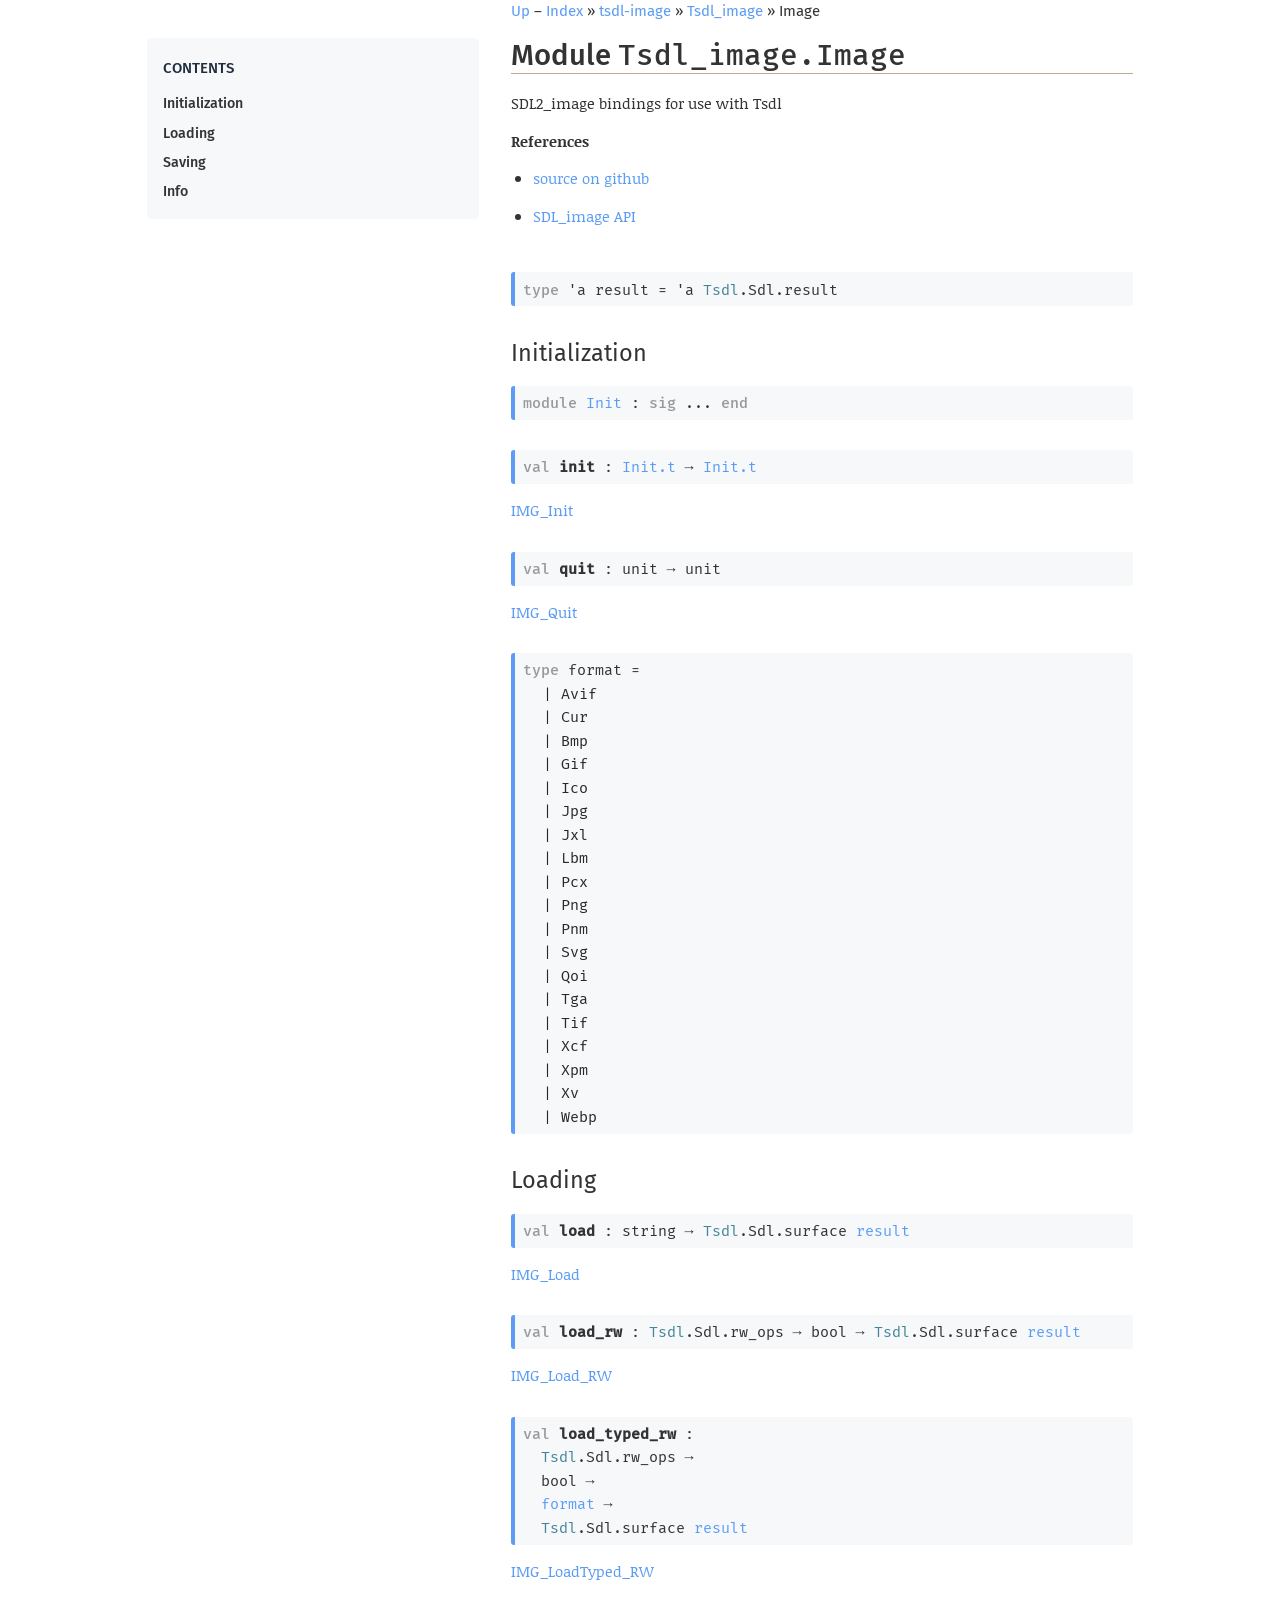
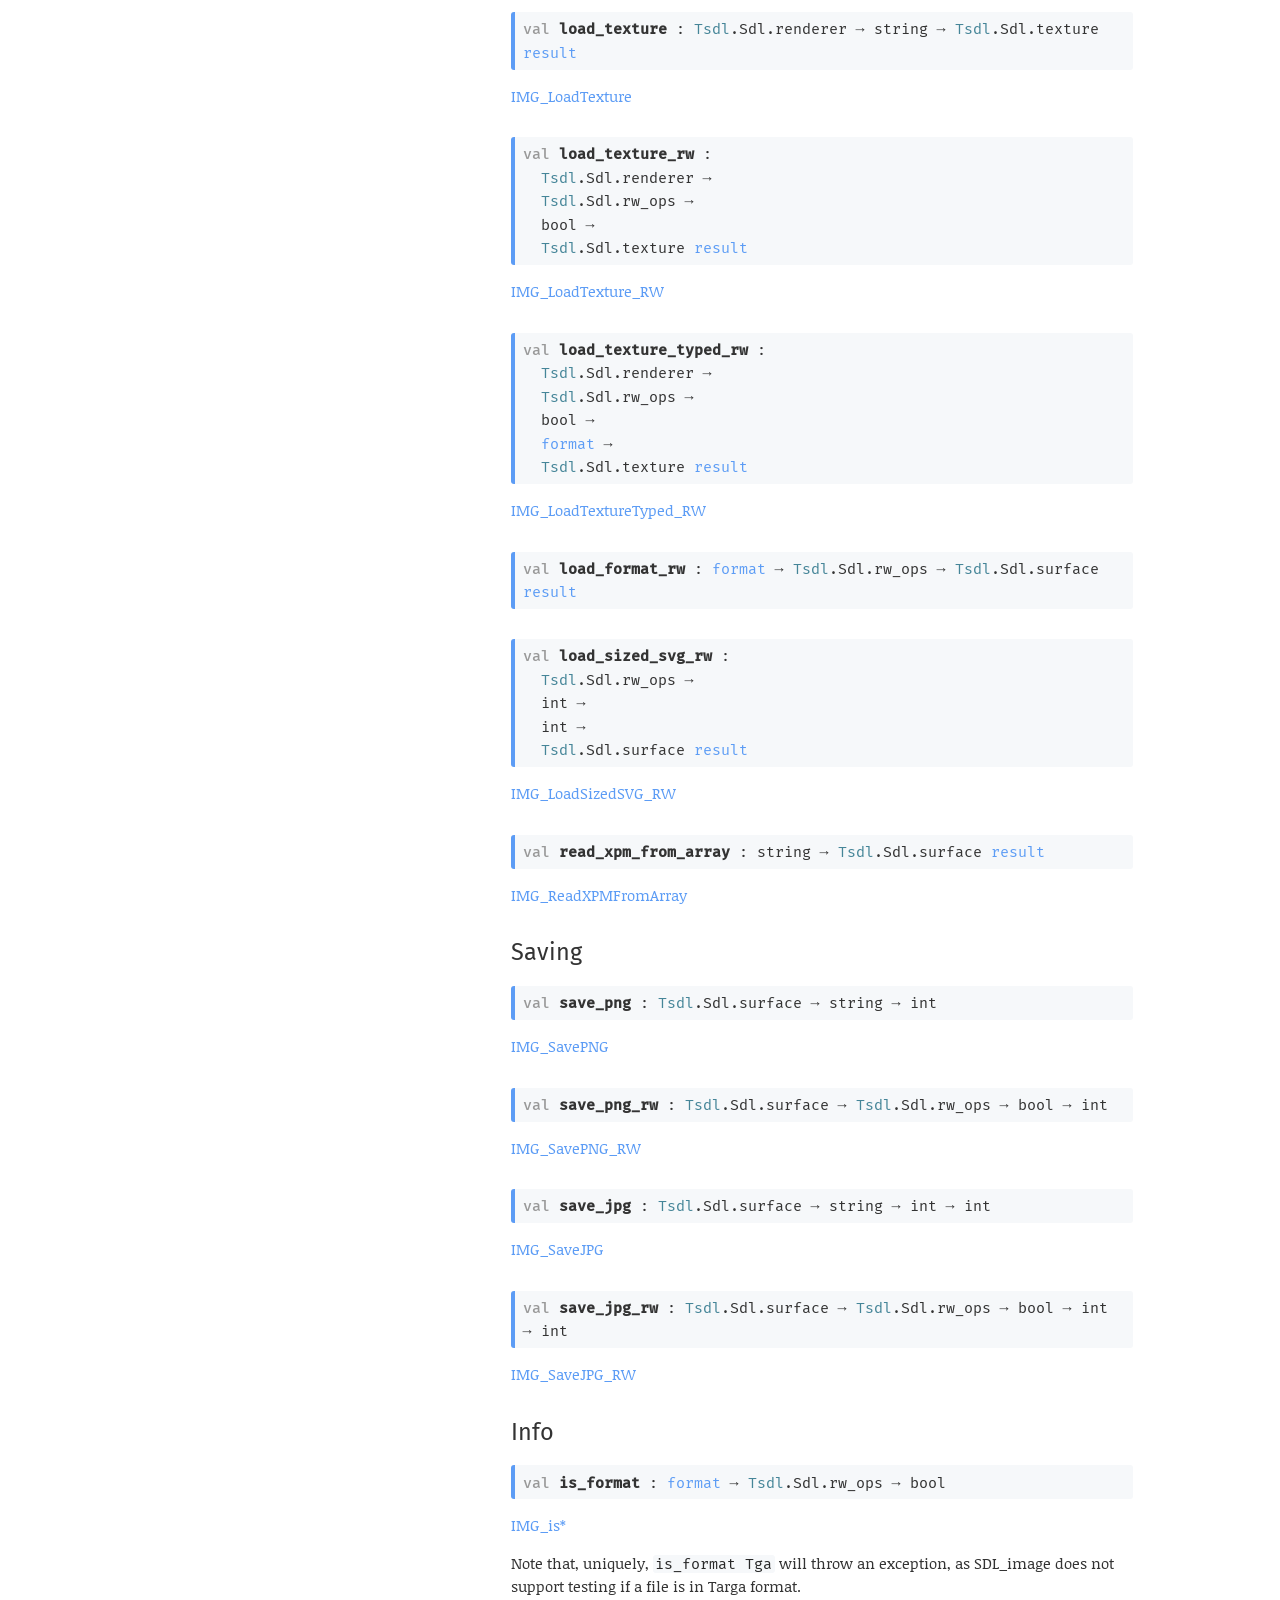
<file: docs/Image/index.html>
<!DOCTYPE html>
<html xmlns="http://www.w3.org/1999/xhtml"><head><title>Image (tsdl-image.Tsdl_image.Image)</title><meta charset="utf-8"/><link rel="stylesheet" href="../odoc.support/odoc.css"/><meta name="generator" content="odoc 3.1.0"/><meta name="viewport" content="width=device-width,initial-scale=1.0"/><script src="../odoc.support/highlight.pack.js"></script><script>hljs.initHighlightingOnLoad();</script></head><body class="odoc"><nav class="odoc-nav"><a href="../index.html">Up</a> – <a href="../index.html">Index</a> &#x00BB; <a href="index.html">tsdl-image</a> &#x00BB; <a href="../index.html">Tsdl_image</a> &#x00BB; Image</nav><header class="odoc-preamble"><h1>Module <code><span>Tsdl_image.Image</span></code></h1><p>SDL2_image bindings for use with Tsdl</p><p><b>References</b></p><ul><li><a href="https://github.com/sanette/tsdl-image">source on github</a></li></ul><ul><li><a href="https://wiki.libsdl.org/SDL2_image">SDL_image API</a></li></ul></header><div class="odoc-tocs"><nav class="odoc-toc odoc-local-toc"><ul><li><a href="#initialization">Initialization</a></li><li><a href="#loading">Loading</a></li><li><a href="#saving">Saving</a></li><li><a href="#info">Info</a></li></ul></nav></div><div class="odoc-content"><div class="odoc-spec"><div class="spec type anchored" id="type-result"><a href="#type-result" class="anchor"></a><code><span><span class="keyword">type</span> <span>'a result</span></span><span> = <span><span class="type-var">'a</span> <span class="xref-unresolved">Tsdl</span>.Sdl.result</span></span></code></div></div><h2 id="initialization"><a href="#initialization" class="anchor"></a>Initialization</h2><div class="odoc-spec"><div class="spec module anchored" id="module-Init"><a href="#module-Init" class="anchor"></a><code><span><span class="keyword">module</span> <a href="Init/index.html">Init</a></span><span> : <span class="keyword">sig</span> ... <span class="keyword">end</span></span></code></div></div><div class="odoc-spec"><div class="spec value anchored" id="val-init"><a href="#val-init" class="anchor"></a><code><span><span class="keyword">val</span><span class="val"> init</span> : <span><a href="Init/index.html#type-t">Init.t</a> <span class="arrow">→</span></span> <a href="Init/index.html#type-t">Init.t</a></span></code></div><div class="spec-doc"><p><a href="https://wiki.libsdl.org/SDL_image/IMG_Init">IMG_Init</a></p></div></div><div class="odoc-spec"><div class="spec value anchored" id="val-quit"><a href="#val-quit" class="anchor"></a><code><span><span class="keyword">val</span><span class="val"> quit</span> : <span>unit <span class="arrow">→</span></span> unit</span></code></div><div class="spec-doc"><p><a href="https://wiki.libsdl.org/SDL_image/IMG_Quit">IMG_Quit</a></p></div></div><div class="odoc-spec"><div class="spec type anchored" id="type-format"><a href="#type-format" class="anchor"></a><code><span><span class="keyword">type</span> format</span><span> = </span></code><ol><li id="type-format.Avif" class="def variant constructor anchored"><a href="#type-format.Avif" class="anchor"></a><code><span>| </span><span><span class="constructor">Avif</span></span></code></li><li id="type-format.Cur" class="def variant constructor anchored"><a href="#type-format.Cur" class="anchor"></a><code><span>| </span><span><span class="constructor">Cur</span></span></code></li><li id="type-format.Bmp" class="def variant constructor anchored"><a href="#type-format.Bmp" class="anchor"></a><code><span>| </span><span><span class="constructor">Bmp</span></span></code></li><li id="type-format.Gif" class="def variant constructor anchored"><a href="#type-format.Gif" class="anchor"></a><code><span>| </span><span><span class="constructor">Gif</span></span></code></li><li id="type-format.Ico" class="def variant constructor anchored"><a href="#type-format.Ico" class="anchor"></a><code><span>| </span><span><span class="constructor">Ico</span></span></code></li><li id="type-format.Jpg" class="def variant constructor anchored"><a href="#type-format.Jpg" class="anchor"></a><code><span>| </span><span><span class="constructor">Jpg</span></span></code></li><li id="type-format.Jxl" class="def variant constructor anchored"><a href="#type-format.Jxl" class="anchor"></a><code><span>| </span><span><span class="constructor">Jxl</span></span></code></li><li id="type-format.Lbm" class="def variant constructor anchored"><a href="#type-format.Lbm" class="anchor"></a><code><span>| </span><span><span class="constructor">Lbm</span></span></code></li><li id="type-format.Pcx" class="def variant constructor anchored"><a href="#type-format.Pcx" class="anchor"></a><code><span>| </span><span><span class="constructor">Pcx</span></span></code></li><li id="type-format.Png" class="def variant constructor anchored"><a href="#type-format.Png" class="anchor"></a><code><span>| </span><span><span class="constructor">Png</span></span></code></li><li id="type-format.Pnm" class="def variant constructor anchored"><a href="#type-format.Pnm" class="anchor"></a><code><span>| </span><span><span class="constructor">Pnm</span></span></code></li><li id="type-format.Svg" class="def variant constructor anchored"><a href="#type-format.Svg" class="anchor"></a><code><span>| </span><span><span class="constructor">Svg</span></span></code></li><li id="type-format.Qoi" class="def variant constructor anchored"><a href="#type-format.Qoi" class="anchor"></a><code><span>| </span><span><span class="constructor">Qoi</span></span></code></li><li id="type-format.Tga" class="def variant constructor anchored"><a href="#type-format.Tga" class="anchor"></a><code><span>| </span><span><span class="constructor">Tga</span></span></code></li><li id="type-format.Tif" class="def variant constructor anchored"><a href="#type-format.Tif" class="anchor"></a><code><span>| </span><span><span class="constructor">Tif</span></span></code></li><li id="type-format.Xcf" class="def variant constructor anchored"><a href="#type-format.Xcf" class="anchor"></a><code><span>| </span><span><span class="constructor">Xcf</span></span></code></li><li id="type-format.Xpm" class="def variant constructor anchored"><a href="#type-format.Xpm" class="anchor"></a><code><span>| </span><span><span class="constructor">Xpm</span></span></code></li><li id="type-format.Xv" class="def variant constructor anchored"><a href="#type-format.Xv" class="anchor"></a><code><span>| </span><span><span class="constructor">Xv</span></span></code></li><li id="type-format.Webp" class="def variant constructor anchored"><a href="#type-format.Webp" class="anchor"></a><code><span>| </span><span><span class="constructor">Webp</span></span></code></li></ol></div></div><h2 id="loading"><a href="#loading" class="anchor"></a>Loading</h2><div class="odoc-spec"><div class="spec value anchored" id="val-load"><a href="#val-load" class="anchor"></a><code><span><span class="keyword">val</span><span class="val"> load</span> : <span>string <span class="arrow">→</span></span> <span><span class="xref-unresolved">Tsdl</span>.Sdl.surface <a href="#type-result">result</a></span></span></code></div><div class="spec-doc"><p><a href="https://wiki.libsdl.org/SDL_image/IMG_Load">IMG_Load</a></p></div></div><div class="odoc-spec"><div class="spec value anchored" id="val-load_rw"><a href="#val-load_rw" class="anchor"></a><code><span><span class="keyword">val</span><span class="val"> load_rw</span> : <span><span class="xref-unresolved">Tsdl</span>.Sdl.rw_ops <span class="arrow">→</span></span> <span>bool <span class="arrow">→</span></span> <span><span class="xref-unresolved">Tsdl</span>.Sdl.surface <a href="#type-result">result</a></span></span></code></div><div class="spec-doc"><p><a href="https://wiki.libsdl.org/SDL_image/IMG_Load_RW">IMG_Load_RW</a></p></div></div><div class="odoc-spec"><div class="spec value anchored" id="val-load_typed_rw"><a href="#val-load_typed_rw" class="anchor"></a><code><span><span class="keyword">val</span><span class="val"> load_typed_rw</span> : 
  <span><span class="xref-unresolved">Tsdl</span>.Sdl.rw_ops <span class="arrow">→</span></span>
  <span>bool <span class="arrow">→</span></span>
  <span><a href="#type-format">format</a> <span class="arrow">→</span></span>
  <span><span class="xref-unresolved">Tsdl</span>.Sdl.surface <a href="#type-result">result</a></span></span></code></div><div class="spec-doc"><p><a href="https://wiki.libsdl.org/SDL_image/IMG_LoadTyped_RW">IMG_LoadTyped_RW</a></p></div></div><div class="odoc-spec"><div class="spec value anchored" id="val-load_texture"><a href="#val-load_texture" class="anchor"></a><code><span><span class="keyword">val</span><span class="val"> load_texture</span> : <span><span class="xref-unresolved">Tsdl</span>.Sdl.renderer <span class="arrow">→</span></span> <span>string <span class="arrow">→</span></span> <span><span class="xref-unresolved">Tsdl</span>.Sdl.texture <a href="#type-result">result</a></span></span></code></div><div class="spec-doc"><p><a href="https://wiki.libsdl.org/SDL2_image/IMG_LoadTexture">IMG_LoadTexture</a></p></div></div><div class="odoc-spec"><div class="spec value anchored" id="val-load_texture_rw"><a href="#val-load_texture_rw" class="anchor"></a><code><span><span class="keyword">val</span><span class="val"> load_texture_rw</span> : 
  <span><span class="xref-unresolved">Tsdl</span>.Sdl.renderer <span class="arrow">→</span></span>
  <span><span class="xref-unresolved">Tsdl</span>.Sdl.rw_ops <span class="arrow">→</span></span>
  <span>bool <span class="arrow">→</span></span>
  <span><span class="xref-unresolved">Tsdl</span>.Sdl.texture <a href="#type-result">result</a></span></span></code></div><div class="spec-doc"><p><a href="https://wiki.libsdl.org/SDL2_image/IMG_LoadTexture_RW">IMG_LoadTexture_RW</a></p></div></div><div class="odoc-spec"><div class="spec value anchored" id="val-load_texture_typed_rw"><a href="#val-load_texture_typed_rw" class="anchor"></a><code><span><span class="keyword">val</span><span class="val"> load_texture_typed_rw</span> : 
  <span><span class="xref-unresolved">Tsdl</span>.Sdl.renderer <span class="arrow">→</span></span>
  <span><span class="xref-unresolved">Tsdl</span>.Sdl.rw_ops <span class="arrow">→</span></span>
  <span>bool <span class="arrow">→</span></span>
  <span><a href="#type-format">format</a> <span class="arrow">→</span></span>
  <span><span class="xref-unresolved">Tsdl</span>.Sdl.texture <a href="#type-result">result</a></span></span></code></div><div class="spec-doc"><p><a href="https://wiki.libsdl.org/SDL2_image/IMG_LoadTextureTyped_RW">IMG_LoadTextureTyped_RW</a></p></div></div><div class="odoc-spec"><div class="spec value anchored" id="val-load_format_rw"><a href="#val-load_format_rw" class="anchor"></a><code><span><span class="keyword">val</span><span class="val"> load_format_rw</span> : <span><a href="#type-format">format</a> <span class="arrow">→</span></span> <span><span class="xref-unresolved">Tsdl</span>.Sdl.rw_ops <span class="arrow">→</span></span> <span><span class="xref-unresolved">Tsdl</span>.Sdl.surface <a href="#type-result">result</a></span></span></code></div></div><div class="odoc-spec"><div class="spec value anchored" id="val-load_sized_svg_rw"><a href="#val-load_sized_svg_rw" class="anchor"></a><code><span><span class="keyword">val</span><span class="val"> load_sized_svg_rw</span> : 
  <span><span class="xref-unresolved">Tsdl</span>.Sdl.rw_ops <span class="arrow">→</span></span>
  <span>int <span class="arrow">→</span></span>
  <span>int <span class="arrow">→</span></span>
  <span><span class="xref-unresolved">Tsdl</span>.Sdl.surface <a href="#type-result">result</a></span></span></code></div><div class="spec-doc"><p><a href="https://wiki.libsdl.org/SDL2_image/IMG_LoadSizedSVG_RW">IMG_LoadSizedSVG_RW</a></p></div></div><div class="odoc-spec"><div class="spec value anchored" id="val-read_xpm_from_array"><a href="#val-read_xpm_from_array" class="anchor"></a><code><span><span class="keyword">val</span><span class="val"> read_xpm_from_array</span> : <span>string <span class="arrow">→</span></span> <span><span class="xref-unresolved">Tsdl</span>.Sdl.surface <a href="#type-result">result</a></span></span></code></div><div class="spec-doc"><p><a href="https://wiki.libsdl.org/SDL_image/IMG_ReadXPMFromArray">IMG_ReadXPMFromArray</a></p></div></div><h2 id="saving"><a href="#saving" class="anchor"></a>Saving</h2><div class="odoc-spec"><div class="spec value anchored" id="val-save_png"><a href="#val-save_png" class="anchor"></a><code><span><span class="keyword">val</span><span class="val"> save_png</span> : <span><span class="xref-unresolved">Tsdl</span>.Sdl.surface <span class="arrow">→</span></span> <span>string <span class="arrow">→</span></span> int</span></code></div><div class="spec-doc"><p><a href="https://wiki.libsdl.org/SDL2_image/IMG_SavePNG">IMG_SavePNG</a></p></div></div><div class="odoc-spec"><div class="spec value anchored" id="val-save_png_rw"><a href="#val-save_png_rw" class="anchor"></a><code><span><span class="keyword">val</span><span class="val"> save_png_rw</span> : <span><span class="xref-unresolved">Tsdl</span>.Sdl.surface <span class="arrow">→</span></span> <span><span class="xref-unresolved">Tsdl</span>.Sdl.rw_ops <span class="arrow">→</span></span> <span>bool <span class="arrow">→</span></span> int</span></code></div><div class="spec-doc"><p><a href="https://wiki.libsdl.org/SDL2_image/IMG_SavePNG_RW">IMG_SavePNG_RW</a></p></div></div><div class="odoc-spec"><div class="spec value anchored" id="val-save_jpg"><a href="#val-save_jpg" class="anchor"></a><code><span><span class="keyword">val</span><span class="val"> save_jpg</span> : <span><span class="xref-unresolved">Tsdl</span>.Sdl.surface <span class="arrow">→</span></span> <span>string <span class="arrow">→</span></span> <span>int <span class="arrow">→</span></span> int</span></code></div><div class="spec-doc"><p><a href="https://wiki.libsdl.org/SDL2_image/IMG_SaveJPG">IMG_SaveJPG</a></p></div></div><div class="odoc-spec"><div class="spec value anchored" id="val-save_jpg_rw"><a href="#val-save_jpg_rw" class="anchor"></a><code><span><span class="keyword">val</span><span class="val"> save_jpg_rw</span> : <span><span class="xref-unresolved">Tsdl</span>.Sdl.surface <span class="arrow">→</span></span> <span><span class="xref-unresolved">Tsdl</span>.Sdl.rw_ops <span class="arrow">→</span></span> <span>bool <span class="arrow">→</span></span> <span>int <span class="arrow">→</span></span> int</span></code></div><div class="spec-doc"><p><a href="https://wiki.libsdl.org/SDL2_image/IMG_SaveJPG_RW">IMG_SaveJPG_RW</a></p></div></div><h2 id="info"><a href="#info" class="anchor"></a>Info</h2><div class="odoc-spec"><div class="spec value anchored" id="val-is_format"><a href="#val-is_format" class="anchor"></a><code><span><span class="keyword">val</span><span class="val"> is_format</span> : <span><a href="#type-format">format</a> <span class="arrow">→</span></span> <span><span class="xref-unresolved">Tsdl</span>.Sdl.rw_ops <span class="arrow">→</span></span> bool</span></code></div><div class="spec-doc"><p><a href="https://wiki.libsdl.org/SDL_image/IMG_isAVIF#related_functions">IMG_is*</a></p><p>Note that, uniquely, <code>is_format Tga</code> will throw an exception, as SDL_image does not support testing if a file is in Targa format.</p></div></div></div></body></html>
</file>
<file: docs/odoc.support/odoc.css>
@charset "UTF-8";
/* Copyright (c) 2016 The odoc contributors. All rights reserved.
   Distributed under the ISC license, see terms at the end of the file.
   odoc 3.1.0 */

/* Fonts */
/* noticia-text-regular - latin */
@font-face {
  font-family: 'Noticia Text';
  font-style: normal;
  font-weight: 400;
  src: url('fonts/noticia-text-v15-latin-regular.woff2') format('woff2'); /* Chrome 36+, Opera 23+, Firefox 39+, Safari 12+, iOS 10+ */
}

/* noticia-text-italic - latin */
@font-face {
  font-family: 'Noticia Text';
  font-style: italic;
  font-weight: 400;
  src: url('fonts/noticia-text-v15-latin-italic.woff2') format('woff2'); /* Chrome 36+, Opera 23+, Firefox 39+, Safari 12+, iOS 10+ */
}

/* noticia-text-700 - latin */
@font-face {
  font-family: 'Noticia Text';
  font-style: normal;
  font-weight: 700;
  src: url('fonts/noticia-text-v15-latin-700.woff2') format('woff2'); /* Chrome 36+, Opera 23+, Firefox 39+, Safari 12+, iOS 10+ */
}

/* fira-mono-regular - latin */
@font-face {
  font-family: 'Fira Mono';
  font-style: normal;
  font-weight: 400;
  src: url('fonts/fira-mono-v14-latin-regular.woff2') format('woff2'); /* Chrome 36+, Opera 23+, Firefox 39+, Safari 12+, iOS 10+ */
}

/* fira-mono-500 - latin */
@font-face {
  font-family: 'Fira Mono';
  font-style: normal;
  font-weight: 500;
  src: url('fonts/fira-mono-v14-latin-500.woff2') format('woff2'); /* Chrome 36+, Opera 23+, Firefox 39+, Safari 12+, iOS 10+ */
}

/* fira-sans-regular - latin */
@font-face {
  font-family: 'Fira Sans';
  font-style: normal;
  font-weight: 400;
  src: url('fonts/fira-sans-v17-latin-regular.woff2') format('woff2'); /* Chrome 36+, Opera 23+, Firefox 39+, Safari 12+, iOS 10+ */
}

/* fira-sans-italic - latin */
@font-face {
  font-family: 'Fira Sans';
  font-style: italic;
  font-weight: 400;
  src: url('fonts/fira-sans-v17-latin-italic.woff2') format('woff2'); /* Chrome 36+, Opera 23+, Firefox 39+, Safari 12+, iOS 10+ */
}

/* fira-sans-500 - latin */
@font-face {
  font-family: 'Fira Sans';
  font-style: normal;
  font-weight: 500;
  src: url('fonts/fira-sans-v17-latin-500.woff2') format('woff2'); /* Chrome 36+, Opera 23+, Firefox 39+, Safari 12+, iOS 10+ */
}

/* fira-sans-500italic - latin */
@font-face {
  font-family: 'Fira Sans';
  font-style: italic;
  font-weight: 500;
  src: url('fonts/fira-sans-v17-latin-500italic.woff2') format('woff2'); /* Chrome 36+, Opera 23+, Firefox 39+, Safari 12+, iOS 10+ */
}

/* fira-sans-700 - latin */
@font-face {
  font-family: 'Fira Sans';
  font-style: normal;
  font-weight: 700;
  src: url('fonts/fira-sans-v17-latin-700.woff2') format('woff2'); /* Chrome 36+, Opera 23+, Firefox 39+, Safari 12+, iOS 10+ */
}

/* fira-sans-700italic - latin */
@font-face {
  font-family: 'Fira Sans';
  font-style: italic;
  font-weight: 700;
  src: url('fonts/fira-sans-v17-latin-700italic.woff2') format('woff2'); /* Chrome 36+, Opera 23+, Firefox 39+, Safari 12+, iOS 10+ */
}


:root,
.light:root {

  scroll-padding-top: calc(var(--search-bar-height) + var(--search-padding-top) + 1em);

  /* light gruvbox theme colors */
  --bg_h: #f9f5d7;
  --bg:   #f6f8fa; /*#fbf1c7;*/
  --bg_s: #f2e5bc;
  --bg1:  #ebdbb2;
  --bg2:  #d5c4a1;
  --bg3:  #bdae93;
  --bg4:  #a89984;

  --fg:  #282828;
  --fg1: #3c3836;
  --fg2: #504945;
  --fg3: #665c54;
  --fg4: #7c6f64;

  --red:    #9d0006;
  --green:  #79740e;
  --yellow: #b57614;
  --blue:   #076678;
  --purple: #8f3f71;
  --aqua:   #427b58;
  --orange: #af3a03;
  --gray:   #928374;

  --red-dim:    #cc2412;
  --green-dim:  #98971a;
  --yellow-dim: #d79921;
  --blue-dim:   #458598;
  --purple-dim: #b16286;
  --aqua-dim:   #689d6a;
  --orange-dim: #d65d0e;
  --gray-dim:   #7c6f64;

  /* odoc colors */
  --odoc-blue: #5c9cf5;
  --odoc-bg: #FFFFFF;
  --odoc-bg1: #f6f8fa;
  --odoc-fg: #333333;
  --odoc-fg1: #1F2D3D;

}

@media (prefers-color-scheme: dark) {
  :root {
    /* dark gruvbox theme colors */
    --bg_h: #1d2021;
    --bg:   #282828;
    --bg_s: #32302f;
    --bg1:  #3c3836;
    --bg2:  #504945;
    --bg3:  #665c54;
    --bg4:  #7c6f64;

    --fg:  #fbf1c7;
    --fg1: #ebdbb2;
    --fg2: #d5c4a1;
    --fg3: #bdae93;
    --fg4: #a89984;

    --red:    #fb4934;
    --green:  #b8bb26;
    --yellow: #fabd2f;
    --blue:   #83a598;
    --purple: #d3869b;
    --aqua:   #8ec07c;
    --gray:   #928374;
    --orange: #fe8019;

    --red-dim:    #cc2412;
    --green-dim:  #98971a;
    --yellow-dim: #d79921;
    --blue-dim:   #458588;
    --purple-dim: #b16286;
    --aqua-dim:   #689d6a;
    --gray-dim:   #a89984;
    --orange-dim: #d65d0e;

    /* odoc colors */
    --odoc-blue: #5c9cf5;
    --odoc-bg: #202020;
    --odoc-bg1: #252525;
    --odoc-fg: #bebebe;
    --odoc-fg1: #777;
  }
}

:root {
  --main-background: var(--odoc-bg);
  --color: var(--odoc-fg);
  --anchor-hover: var(--fg1);
  --anchor-color: var(--bg2);
  --xref-shadow: var(--red-dim);
  --xref-unresolved: var(--blue-dim);
  --header-shadow: var(--bg3);
  --by-name-version-color: var(--bg4);
  --by-name-nav-link-color: var(--fg2);
  --target-background: color-mix(in srgb, var(--main-background) 70%, var(--odoc-blue) 30%);
  --target-border: var(--odoc-blue);
  --pre-border-color: var(--fg4);
  --link-color: var(--odoc-blue);
  --source-link-color: var(--fg4);


  --toc-color: var(--fg);
  --toc-before-color: var(--odoc-fg1);
  --toc-background: var(--odoc-bg1);
  --toc-list-border: var(--fg1);

  --hljs-bg: var(--code-background);
  --hljs-link: var(--fg2);
  --source-code-keyword: var(--orange);
  --hljs-regexp: var(--yellow);
  --hljs-title: var(--yellow-dim);

  --spec-label-color: var(--aqua);
  --spec-summary-background: var(--code-background);
  --spec-summary-border-color: var(--odoc-blue);
  --spec-summary-hover-background: var(--odoc-bg1);
  --spec-details-after-background: var(--odoc-bg1);
  --spec-details-after-border: var(--fg3);
  --search-results-border: var(--fg1);
  --search-results-shadow: var(--bg3);
  --search-highlight-color: var(--odoc-blue);
  --search-snake-color: var(--odoc-blue);
  /* code colors */
  --code-color: var(--fg);
  --code-background: var(--bg);
  --li-code-background: var(--bg);
  --li-code-color: var(--fg);


  --source-line-column: var(--fg3);
  --source-line-column-bg: var(--bg_h);

  --source-code-comment: var(--gray);
  --source-code-docstring: var(--green-dim);
  --source-code-lident: var(--fg1);
  --source-code-uident: var(--blue);
  --source-code-literal: var(--yellow);
  --source-code-keyword: var(--red);
  --source-code-underscore: var(--fg3);
  --source-code-operator: var(--purple);
  --source-code-parens: var(--orange-dim);
  --source-code-separator: var(--orange-dim);

  --hljs-variable: var(--yellow);
  --hljs-literal: var(--red);
  --hljs-name: var(--green-dim);
  --hljs-tag: var(--fg4);
  --hljs-attr: var(--purple);
  --hljs-addition: var(--green-dim);
  --hljs-addition-bg: color-mix(in srgb, var(--hljs-addition) 10%, var(--hljs-bg) 90%);
  --hljs-deletion: var(--red-dim);
  --hljs-deletion-bg: color-mix(in srgb, var(--hljs-deletion) 10%, var(--hljs-bg) 90%);



}

/* Reset a few things. */

html, body, div, span, applet, object, iframe, h1, h2, h3, h4, h5, h6, p, blockquote, pre, a, abbr, acronym, address, big, cite, code, del, dfn, em, img, ins, kbd, q, s, samp, small, strike, strong, sub, sup, tt, var, b, u, i, center, dl, dt, dd, ol, ul, li, fieldset, form, label, legend, table, caption, tbody, tfoot, thead, tr, th, td, article, aside, canvas, details, embed, figure, figcaption, footer, header, hgroup, menu, nav, output, ruby, section, summary, time, mark, audio, video {
  padding: 0;
  border: 0;
  font: inherit;
  vertical-align: baseline;

}

table {
  border-collapse: collapse;
  border-spacing: 0;
}

*, *:before, *:after {
  box-sizing: border-box;
}

html {
  font-size: 15px;
  scroll-behavior: smooth;
}

body {
  text-align: left;
  color: var(--color);
  background-color: var(--main-background);
  font-family: "Noticia Text", Georgia, serif;
  line-height: 1.5;
}

body {
  margin-left: auto;
  margin-right: auto;
  padding: 0 4ex;
  margin-top: 0;
}

body.odoc {
  max-width: 181ex;
  display: grid;
  grid-template-columns: min-content 1fr min-content;
  grid-template-areas:
    "search-bar nav      ."
    "toc-global  preamble toc-local"
    "toc-global  content  toc-local";
  column-gap: 4ex;
  grid-template-rows: auto auto 1fr;
}

body.odoc:has(> .odoc-search:focus-within) {
  grid-template-areas:
  "search-bar search-bar search-bar"
  ".          nav        ."
  "toc-global  preamble   toc-local"
  "toc-global  content    toc-local";
}

body.odoc:not(:has(> .odoc-tocs .odoc-global-toc)) {
  grid-template-areas:
  "search-bar search-bar"
  "nav        ."
  "preamble   toc-local"
  "content    toc-local";
  grid-template-columns: 1fr min-content;
}

/* When there is no global sidebar */
body.odoc:not(:has(> .odoc-tocs .odoc-global-toc)) nav.odoc-nav {
  padding-top: 0;
}

/* When there is no global sidebbar and the searchbar is focused */
body.odoc:not(:has(> .odoc-tocs .odoc-global-toc)) nav.odoc-nav:has(+ .odoc-search:focus-within) {
  padding-top: var(--search-padding-top);
}

nav.odoc-nav:has(+ .odoc-search:focus-within) {
  padding-top: 0;
}

body.odoc-src {
  display: grid;
  grid-template-columns: min-content 1fr;
  grid-template-areas:
    "search-bar nav      "
    "toc-global preamble"
    "toc-global content ";
  column-gap: 4ex;
  grid-template-rows: auto auto 1fr;
}

.odoc-content {
  grid-area: content;
}

.odoc-content > *:first-child {
  margin-top: 0;
}

.odoc-preamble > *:first-child {
  /* This make the first thing in the preamble align with the sidebar */
  padding-top: 0;
  margin-top: 0;
}

/* Add margin after the preamble if it contains more than one element. */
header.odoc-preamble:has(> :nth-child(2)) {
  margin-bottom: 30px;
}

header.odoc-preamble {
  grid-area: preamble;
}

nav {
  font-family: "Fira Sans", sans-serif;
}

nav.odoc-nav {
  grid-area: nav;
  padding-top: var(--search-padding-top);
  padding-bottom: var(--search-padding-top);
}

/* Basic markup elements */

b, strong {
  font-weight: bold;
}

i {
  font-style: italic;
}

em, i em.odd{
  font-style: italic;
}

em.odd, i em {
  font-style: normal;
}

sup {
  vertical-align: super;
}

sub {
  vertical-align: sub;
}

sup, sub {
  font-size: 12px;
  line-height: 0;
  margin-left: 0.2ex;
}

ul, ol {
  list-style-position: outside
}

ul>li {
  margin-left: 22px;
}

ol>li {
  margin-left: 27.2px;
}

li>*:first-child {
  margin-top: 0
}

/* Text alignements, this should be forbidden. */

.left {
  text-align: left;
}

.right {
  text-align: right;
}

.center {
  text-align: center;
}

/* Links and anchors */

a {
  text-decoration: none;
  color: var(--link-color);
}

.odoc-src pre a {
  color: inherit;
}

a:hover:not(.img-link) {
  box-shadow: 0 1px 0 0 var(--link-color);
}

/* Linked highlight */
*:target, .current_unit {
  background-color: var(--target-background) !important;
  border-radius: 1px;
  border: var(--target-border) 1px solid !important;
}

*:hover > a.anchor {
  visibility: visible;
}

a.anchor:before {
  content: "#";
}

a.anchor:hover {
  box-shadow: none;
  text-decoration: none;
  color: var(--anchor-hover);
}

a.anchor {
  visibility: hidden;
  position: absolute;
  /* top: 0px; */
  /* margin-left: -3ex; */
  margin-left: -1.3em;
  font-weight: normal;
  font-style: normal;
  padding-right: 0.4em;
  padding-left: 0.4em;
  /* To remain selectable */
  color: var(--anchor-color);
}

.spec > a.anchor {
  margin-left: -2.3em;
  padding-right: 0.9em;
}

.xref-unresolved {
  color: var(--xref-unresolved);
}
.xref-unresolved:hover {
  box-shadow: 0 1px 0 0 var(--xref-shadow);
}

/* Source links float inside preformated text or headings. */
a.source_link {
  float: right;
  color: var(--source-link-color);
  font-family: "Fira Sans", sans-serif;
  font-size: initial;
}

/* Section and document divisions.
   Until at least 4.03 many of the modules of the stdlib start at .h7,
   we restart the sequence there like h2  */

h1, h2, h3, h4, h5, h6, .h7, .h8, .h9, .h10 {
  font-family: "Fira Sans", sans-serif;
  font-weight: 400;
  padding-top: 0.1em;
  line-height: 1.2;
  overflow-wrap: break-word;
}

.odoc-preamble h1 {
  margin-top: 10px;
}

h1 {
  font-weight: 500;
  font-size: 2.441em;
}

h1 {
  font-weight: 500;
  font-size: 1.953em;
  box-shadow: 0 1px 0 0 var(--header-shadow);
}

h2 {
  font-size: 1.563em;
}

h3 {
  font-size: 1.25em;
}

small, .font_small {
  font-size: 0.8em;
}

h1 code, h1 tt {
  font-size: inherit;
  font-weight: inherit;
}

h2 code, h2 tt {
  font-size: inherit;
  font-weight: inherit;
}

h3 code, h3 tt {
  font-size: inherit;
  font-weight: inherit;
}

h3 code, h3 tt {
  font-size: inherit;
  font-weight: inherit;
}

h4 {
  font-size: 1.12em;
}

/* Comment delimiters, hidden but accessible to screen readers and
   selected for copy/pasting */

/* Taken from bootstrap */
/* See also https://stackoverflow.com/a/27769435/4220738 */
.comment-delim {
  position: absolute;
  width: 1px;
  height: 1px;
  padding: 0;
  margin: -1px;
  overflow: hidden;
  clip: rect(0, 0, 0, 0);
  white-space: nowrap;
  border: 0;
}

/* Preformatted and code */

tt, code, pre {
  font-family: "Fira Mono", monospace;
  font-weight: 400;
}

.odoc pre {
  padding: 0.1em;
  border: 1px solid var(--pre-border-color);
  border-radius: 5px;
  overflow-x: auto;
  text-indent: initial;
}

.odoc p code,
.odoc li code {
  background-color: var(--li-code-background);
  color: var(--li-code-color);
  border-radius: 3px;
  padding: 0 0.3ex;
}

p a > code, li a > code {
  color: var(--link-color);
}

.odoc code {
  white-space: pre-wrap;
}

/* Code blocks (e.g. Examples) */

.odoc pre code {
  font-size: 0.893rem;
}

/* Code lexemes */

.keyword {
  font-weight: 500;
}

.arrow { white-space: nowrap }

/* Module member specification */

.spec {
  background-color: var(--spec-summary-background);
  border-radius: 3px;
  border-left: 4px solid var(--spec-summary-border-color);
  border-right: 5px solid transparent;
  padding: 0.35em 0.5em;
}

.spec .label, .spec .optlabel {
  color: var(--spec-label-color);
}

li:not(:last-child) > .def-doc {
  margin-bottom: 15px;
}

/* Spacing between items */
div.odoc-spec,.odoc-include {
  margin-bottom: 2em;
}

.spec.type .variant p, .spec.type .record p {
  margin: 5px;
}

.spec.type .variant, .spec.type .record {
  margin-left: 2ch;
}

.spec.type li.variant, .spec.type li.record {
  list-style: none;
}

.spec.type .record > code, .spec.type .variant > code {
  min-width: 40%;
}

.spec.type > ol {
  margin-top: 0;
  margin-bottom: 0;
}

.spec.type .record > .def-doc, .spec.type .variant > .def-doc {
  min-width:50%;
  padding: 0.25em 0.5em;
  margin-left: 10%;
  border-radius: 3px;
  background: var(--main-background);
  box-shadow: 1px 1px 2px lightgrey;
}

div.def {
  margin-top: 0;
  text-indent: -2ex;
  padding-left: 2ex;
}

div.def-doc>*:first-child {
  margin-top: 0;
}

/* Collapsible inlined include and module */

.odoc-include details {
  position: relative;
}

.odoc-include.shadowed-include {
  display: none;
}

.odoc-include details:after {
  z-index: -100;
  display: block;
  content: " ";
  position: absolute;
  border-radius: 0 1ex 1ex 0;
  right: -20px;
  top: 1px;
  bottom: 1px;
  width: 15px;
  background: var(--spec-details-after-background, rgba(0, 4, 15, 0.05));
  box-shadow: 0 0px 0 1px var(--spec-details-after-border, rgba(204, 204, 204, 0.53));
}

.odoc-include summary {
  position: relative;
  margin-bottom: 1em;
  cursor: pointer;
  outline: none;
}

.odoc-include summary:hover {
  background-color: var(--spec-summary-hover-background);
}

/* FIXME: Does not work in Firefox. */
.odoc-include summary::-webkit-details-marker {
  color: #888; /* todo : use color from palette */
  transform: scaleX(-1);
  position: absolute;
  top: calc(50% - 5px);
  height: 11px;
  right: -29px;
}

/* Records and variants FIXME */

div.def table {
  text-indent: 0em;
  padding: 0;
  margin-left: -2ex;
}

td.def {
  padding-left: 2ex;
}

td.def-doc *:first-child {
  margin-top: 0em;
}

/* Lists of @tags */

.at-tags { list-style-type: none; margin-left: -3ex; }
.at-tags li { padding-left: 3ex; text-indent: -3ex; }
.at-tags .at-tag { text-transform: capitalize }

/* Alert emoji */

.alert::before, .deprecated::before {
  content: '⚠️ ' / '';
}

/* Since emoji */

.since::before {
  content: '🕚 ' / '';
}

/* Lists of modules */

.modules { list-style-type: none; margin-left: -3ex; }
.modules li { padding-left: 3ex; text-indent: -3ex; margin-top: 5px }
.modules .synopsis { padding-left: 1ch; }

/* Odig package index */

.packages { list-style-type: none; margin-left: -3ex; }
.packages li { padding-left: 3ex; text-indent: -3ex }
.packages li a.anchor { padding-right: 0.5ch; padding-left: 3ch; }
.packages .version { font-size: 10px; color: var(--by-name-version-color); }
.packages .synopsis { padding-left: 1ch }

.by-name nav a {
  text-transform: uppercase;
  font-size: 18px;
  margin-right: 1ex;
  color: var(--by-name-nav-link-color,);
  display: inline-block;
}

.by-tag nav a {
  margin-right: 1ex;
  color: var(--by-name-nav-link-color);
  display: inline-block;
}

.by-tag ol { list-style-type: none; }
.by-tag ol.tags li { margin-left: 1ch; display: inline-block }
.by-tag td:first-child { text-transform: uppercase; }

/* Odig package page */

.package nav, h1 nav {
  display: inline;
  font-size: 14px;
  font-weight: normal;
}

.package .version, h1 .version {
  font-size: 14px;
}

.package.info {
  margin: 0;
}

.package.info td:first-child {
  font-style: italic;
  padding-right: 2ex;
}

.package.info ul {
  list-style-type: none;
  display: inline;
  margin: 0;
}

.package.info li {
  display: inline-block;
  margin: 0;
  margin-right: 1ex;
}

#info-authors li, #info-maintainers li {
  display: block;
}

/* Sidebar and TOC */

.odoc-toc:before {
  display: block;
  content: "Contents";
  text-transform: uppercase;
  font-size: 1em;
  margin: 1.414em 0 0.5em;
  font-weight: 500;
  color: var(--toc-before-color);
  line-height: 1.2;
}

.odoc-toc.odoc-local-toc:has(~ .odoc-global-toc):before {
  content: "Local content";

}
.odoc-toc.odoc-global-toc:has(~ .odoc-local-toc):before {
  content: "Global content";
}

/* When a search bar is present, we need the sticky sidebar to be a bit lower,
   so `top` is higher  */

body.odoc:has( .odoc-search) .odoc-toc {
  --toc-top: calc(var(--search-bar-height) + 2 * var(--search-padding-top));
  max-height: calc(100vh - 2 * var(--toc-top));
  top: var(--toc-top)
}

.odoc-tocs {
  display: contents;
}

.odoc-local-toc {
  grid-area: toc-local;
}

.odoc-global-toc {
  grid-area: toc-global;
}

.odoc-toc {
  --toc-top: 20px;
  width: 42ex;
  background: var(--toc-background);
  overflow: auto;
  color: var(--toc-color);
  padding-left: 2ex;
  padding-right: 2ex;
  height: fit-content;
  border: solid 1px var(--border);
  border-radius: 5px;
  position:sticky;
  max-height: calc(100vh - 2 * var(--toc-top));
  top: var(--toc-top)
}

.odoc-toc ul li a {
  font-family: "Fira Sans", sans-serif;
  font-size: 0.95em;
  color: var(--color);
  font-weight: 400;
  line-height: 1.2em;
  display: block;
}

.odoc-toc.odoc-global-toc > ul > li {
    margin-left:0;
}

.odoc-toc.odoc-global-toc > ul > li > ul > li {
    margin-left:0;
    padding-left:0;
    border: 0;
    margin-top: 10px;
    margin-bottom: 10px;
}

.odoc-toc.odoc-global-toc > ul > li > ul > li {
    font-weight: 500;
}

.odoc-toc.odoc-global-toc > ul > li > ul > li > a {
    font-weight: inherit;
    font-size: inherit;
}

.odoc-toc.odoc-global-toc > ul > li > a {
  font-size: 1.2em;
}

:root {
  --search-bar-height: 25px;
  --search-padding-top: 1rem;
}

.odoc-search {
  position: sticky;
  top: 0;
  background: var(--main-background);
  /* This amounts to fit-content when the search is not active, but when you
  have the search results displayed, you do not want the height of the search
  container to change.  */
  height: calc(var(--search-bar-height) + 2 * var(--search-padding-top));
  width: 100%;
  padding-top: var(--search-padding-top);
  padding-bottom: var(--search-padding-top);
  z-index: 1;
  grid-area: search-bar;

}


.odoc-search .search-inner {
  width: 100%;
  position: relative;
  left: 0;
  display: grid;
  /* The second column is for the search snake, which has 0 width */
  grid-template-columns: 1fr 0fr;
  grid-row-gap: 1rem;
  /* The second row is for the search results. It has a width, but only */
  grid-template-rows: min-content 0px;
  background: transparent;
}

.odoc-search .search-bar {
  position: relative;
  z-index: 2;
  font-size: 1em;
  transition: font-size 0.3s;
  box-shadow: 0px 0px 0.2rem 0.3em var(--main-background);
  height: var(--search-bar-height);
  border: 1px solid var(--fg4);
  /* inputs are of fixed size by default, even if you display:block them */
  width: 100%;
  color: var(--odoc-fg);
  background: var(--odoc-bg1);
  border-radius: 5px;
  outline: none;
}

.odoc-search:focus-within {
  width: 100%;
}

.odoc-search:focus-within .search-bar {
  font-size: 1.1em;
  border-color: var(--search-highlight-color);
}

.search-bar:focus-visible {
  outline: 2px solid var(--search-highlight-color);
}

.search-bar::placeholder {
  color: var(--fg3);
}

.odoc-search:not(:focus-within) .search-result {
  display: none;
}

.odoc-search .search-result:empty {
  display: none;
}

.odoc-search .search-result {
  grid-row: 2;
  background: var(--toc-background);
  position: absolute;
  left: 0;
  right: 0;
  border: solid;
  border-color: var(--search-results-border);
  border-width: 1px;
  border-radius: 6px;
  box-shadow: 0 3px 10px 2px var(--search-results-shadow), 0 0 3px 4px var(--main-background), 0px -1rem 0px 0px var(--main-background);
  /* Works better on smallish screens with this */
  max-height: calc(min(40rem, 50vh));
  overflow-y: auto;
}


.odoc-search .search-no-result {
  color: var(--color);
  border-bottom: var(--search-results-border) solid 1px;
  background-color: inherit;
  outline: 0;
  padding: 10px;
  padding-right: 0.5rem;
}

.search-bar-container {
  display: flex;
  align-items: stretch;
  border-bottom: 1rem solid var(--main-background);
}

.search-snake {
  grid-row: 1;
  grid-column: 2;
  display: flex;
  align-items: center;
  width: 0;
  z-index: 2;
  position: relative;
  left: 0;
  margin-top: 4px;
  margin-bottom: 4px;
  /* Otherwise the search snake flickers for very fast searches. */
  transition: opacity 0.2s;
  opacity: 0;
}

.search-snake.search-busy {
  opacity: 1;
}

.search-snake:before {
  content: " ";
  display: block;
  aspect-ratio: 1 / 1;
  height: 100%;
  margin-right: 4px;
  border-radius: 50%;
  border: 3px solid #aaa;
  border-color: var(--search-snake-color) transparent var(--search-snake-color) transparent;
  animation: search-snake 1.2s linear infinite;
  position: absolute;
  right: 0;
}

@keyframes search-snake {
  0% {
    transform: rotate(0deg);
  }

  100% {
    transform: rotate(360deg);
  }
}

:root {
  --kind-font-size-factor: 0.8;
}

.odoc-search .search-entry {
  color: var(--color);
  display: grid;
  /* Possible kinds are the following :
     "doc" "type" "mod" "exn" "class" "meth" "cons" "sig" "cons" "field" "val"
     and "ext".
     As the longest is 5 characters (and the font monospace), we give 5
     character size to the column. However the font used for kind is a little
     smaller, so we adjust by this factor.
     */
  grid-template-columns: [kinds] calc(var(--kind-font-size-factor) * 5ch) [titles] 1fr;
  column-gap: 0.5rem;
  border-bottom: var(--search-results-border) solid 1px;
  background-color: inherit;
  outline: 0;
  padding: 0.4rem 0.4rem 0.7rem 0.7rem;
}
.odoc-search .search-entry p {
  margin: 0;
  overflow: hidden;
  text-overflow: ellipsis;
  white-space: nowrap;
}

.odoc-search .search-result .search-entry:focus-visible {
  box-shadow: none;
  background-color: var(--target-background);
}

.odoc-search .search-entry:hover {
  box-shadow: none;
  background-color: var(--main-background);
}

.odoc-search .search-entry .entry-kind {
  grid-row: 1/2;
  grid-column: 1/2;
  line-height: 1.4rem;
  font-size: calc(var(--kind-font-size-factor) * 1em);
  font-weight: bold;
  text-align: right;
  position: relative;
  bottom: 0;
}

.odoc-search .search-entry pre {
  border: none;
  margin: 0;
}

.odoc-search .search-entry pre code {
  font-size: 1em;
  background-color: var(--code-background);
  color: var(--code-color);
  border-radius: 3px;
  padding: 0 0.3ex;
}

.odoc-search .search-entry .entry-title {
  width: 100%;
  display: block;
  grid-column: 2/2;
  grid-row: 1/2;
  align-self: end;
  line-height: 1.4rem;
  white-space: nowrap;
  overflow: hidden;
  text-overflow: ellipsis;
}

.odoc-search .entry-name {
  font-weight: bold;
}

.odoc-search .prefix-name {
  font-weight: bold;
}

.odoc-search .search-entry .prefix-name {
  opacity: 0.7;
}

.odoc-search .entry-rhs {
  white-space: nowrap;
}

.odoc-search .search-entry .entry-content {
  flex-grow: 1;
  flex-shrink: 1;
  min-width: 0;
}

.odoc-search .search-entry .entry-comment {
  max-height: 1.5em;
  overflow: hidden;
  text-overflow: ellipsis;
  white-space: nowrap;
  font-size: 0.95em;
  grid-row: 2/2;
  grid-column: 2/2;
}

.odoc-search .search-entry .entry-comment ul {
  white-space: nowrap;
  display: inline;
}

.odoc-search .search-entry .entry-comment li {
  display: inline;
  white-space: nowrap;
}

.odoc-search .search-entry .entry-comment ul>li::before {
  content: '•';
}

.odoc-search .search-entry .entry-comment div {
  display: inline;
  white-space: nowrap;
}

.odoc-search .search-entry .entry-comment p {
  display: inline;
  white-space: nowrap;
}

.odoc-search .search-entry .entry-comment code {
  display: inline;
  white-space: nowrap;
}

/* First level titles */

.odoc-toc>ul>li>a {
  font-weight: 500;
}

.odoc-toc ul li ul {
  margin: 0px;
  padding-top: 0.25em;
}

.odoc-toc ul {
  list-style-type: none;
}

.odoc-toc ul li {
  padding: 0.25em 0;
}

.odoc-toc>ul>li {
  margin-left: 0;
  margin-bottom: 0.3em;
}

.odoc-toc ul li li {
  border-left: 1px solid var(--toc-list-border);
  margin-left: 5px;
  padding-left: 12px;
}

/* Tables */

.odoc-table {
  margin: 1em;
}

.odoc-table td,
.odoc-table th {
  padding-left: 0.5em;
  padding-right: 0.5em;
  border: 1px solid black;
}

.odoc-table th {
  font-weight: bold;
}

/* Mobile adjustements. */

@media only screen and (max-width: 210ex) {
  body.odoc {
    max-width: 132ex;
    grid-template-areas:
      "search-bar nav"
      "sidebar    preamble"
      "sidebar    content";
  }
  body.odoc .odoc-tocs {
      display: flex;
      grid-area: sidebar;
      flex-direction : column;
      gap: 20px;
  }
  body.odoc .odoc-tocs .odoc-toc {
    position: unset;
    max-height: unset;
  }
  body.odoc:has(.odoc-search:focus-within) {
    grid-template-areas:
      "search-bar search-bar"
      ".          nav"
      "sidebar    preamble"
      "sidebar    content";
  }
  body.odoc:not(:has(> .odoc-tocs .odoc-global-toc)) {
    grid-template-areas:
    "search-bar nav"
    "sidebar    preamble"
    "sidebar    content";
    grid-template-columns: min-content 1fr;
  }
}

@media only screen and (max-width: 110ex) {
  body.odoc {
    margin: 2em;
    padding: 0;
    grid-template-areas:
      "search-bar"
      "nav"
      "preamble"
      "toc-local"
      "content"
      "toc-global";
    grid-template-columns: 1fr;
  }
  body.odoc:has(> .odoc-search:focus-within) {
    /* This is the same as when there is no focus on the search bar, this is
    just to prevent the default "wide layout" rule from changing anything. */
    grid-template-areas:
      "search-bar"
      "nav"
      "preamble"
      "toc-local"
      "content"
      "toc-global";
    grid-template-columns: 1fr;
  }
  body.odoc:not(:has(> .odoc-tocs .odoc-global-toc)) {
    grid-template-areas:
      "search-bar"
      "nav"
      "preamble"
      "toc-local"
      "content"
      "toc-global";
    grid-template-columns: 1fr;
  }
  body.odoc .odoc-search {
    position: relative;
    height: calc(var(--search-bar-height) + 2 * var(--search-padding-top));
  }
  body.odoc nav.odoc-nav {
    padding-top: 0;
    padding-bottom: var(--search-padding-top);
  }
  body.odoc .odoc-tocs {
    display: contents;
  }
  body.odoc .odoc-tocs .odoc-toc {
    position: static;
    width: auto;
    min-width: unset;
    max-width: unset;
    max-height: unset;
    border: none;
    padding: 0.2em 1em;
    border-radius: 5px;
    margin-bottom: 2em;
  }
}

/* Print adjustements. */

@media print {
  body {
    color: black;
    background: white;
  }

  body nav:first-child {
    visibility: hidden;
  }
}

/* Source code. */

.source_container {
  display: flex;
  grid-area: content;
  margin-top: 0;
}

.source_line_column {
  padding-right: 0.5em;
  text-align: right;
  color: var(--source-line-column);
  background: var(--source-line-column-bg);
}

.source_line {
  padding: 0 1em;
}

.source_code {
  flex-grow: 1;
  background: var(--code-background);
  padding: 0 0.3em;
  color: var(--code-color);
}

/* Source directories */

.odoc-directory::before {
  content: "📁";
  margin: 0.3em;
  font-size: 1.3em;
}

.odoc-file::before {
  content: "📄";
  margin: 0.3em;
  font-size: 1.3em;
}

.odoc-folder-list {
  list-style: none;
}

/* Syntax highlighting (based on github-gist) */

.hljs {
  display: block;
  background: var(--code-background);
  padding: 0.5em;
  color: var(--color);
  overflow-x: auto;
}

.hljs-comment,
.hljs-meta {
  color: var(--source-code-comment);
}

.hljs-string,
.hljs-variable,
.hljs-template-variable,
.hljs-strong,
.hljs-emphasis,
.hljs-quote,
.hljs-literal {
  color: var(--source-code-literal);
}

.hljs-keyword,
.hljs-selector-tag {
  color: var(--source-code-keyword);
}

.hljs-type,
.hljs-class .hljs-title {
  color: var(--source-code-uident);
  font-weight: 500;
}

.hljs-symbol,
.hljs-bullet,
.hljs-attribute {
  color: var(--hljs-literal);
}

.hljs-section,
.hljs-name {
  color: var(--hljs-name);
}

.hljs-tag {
  color: var(--hljs-tag);
}

.hljs-attr,
.hljs-selector-id,
.hljs-selector-class,
.hljs-selector-attr,
.hljs-selector-pseudo {
  color: var(--hljs-attr);
}

.hljs-addition {
  color: var(--hljs-addition);
  background-color: var(--hljs-addition-bg);
}

.hljs-deletion {
  color: var(--hljs-deletion);
  background-color: var(--hljs-deletion-bg);
}

.hljs-link {
  text-decoration: underline;
}

/* Keywords */
.AND, .ANDOP, .AS, .ASSERT,
.BAR, .BEGIN,
.CLASS, .CONSTRAINT,
.DO, .DONE, .DOWNTO,
.ELSE, .END, .EXCEPTION, .EXTERNAL,
.FOR, .FUN, .FUNCTION, .FUNCTOR,
.IF, .IN, .INCLUDE, .INHERIT, .INITIALIZER,
.LAZY, .LESSMINUS, .LET, .LETOP,
.MATCH, .METHOD, .MINUSGREATER, .MODULE, .MUTABLE,
.NEW, .NONREC,
.OBJECT, .OF, .OPEN,
.PERCENT, .PRIVATE,
.REC,
.SEMISEMI, .SIG, .STRUCT,
.THEN, .TO, .TRY, .TYPE,
.VAL, .VIRTUAL,
.WHEN, .WITH, .WHILE
{
  color: var(--source-code-keyword);;
}

/* Separators */
.COMMA, .COLON, .COLONGREATER, .SEMI {
  color: var(--source-code-separator);
}

/* Parens
   `begin` and `end ` are excluded because `end` is used in other, more
   keyword-y contexts*/
.BARRBRACKET,
.LBRACE,
.LBRACELESS,
.LBRACKET,
.LBRACKETAT,
.LBRACKETATAT,
.LBRACKETATATAT,
.LBRACKETBAR,
.LBRACKETGREATER,
.LBRACKETLESS,
.LBRACKETPERCENT,
.LBRACKETPERCENTPERCENT,
.LPAREN,
.RBRACE,
.RBRACKET,
.RPAREN
{
  color: var(--source-code-parens);
}

/* Prefix operators */
.ASSERT, .BANG, .PREFIXOP,
/* Infix operators.
   A choice had to be made for equal `=` which is both a keyword and an operator.
   It looked better having it as an operator, because when it is a keyword,
   there are already loads of keyword around.
   It would look even nicer if there was a way to distinguish between these
   two cases.*/
.INFIXOP0, .INFIXOP1, .INFIXOP2, .INFIXOP3, .INFIXOP4,
.BARBAR, .PLUS, .STAR, .AMPERAMPER, .AMPERAND, .COLONEQUAL, .GREATER, .LESS,
.MINUS, .MINUSDOT, .MINUSGREATER, .OR, .PLUSDOT, .PLUSEQ, .EQUAL
{
  color: var(--source-code-operator);
}

/* Upper case ident
   `true` and `false` are considered uident here, because you can bind them in a
   constructor defintion :
   ```ocaml
   type my_bool =
     | true of string
     | false
     | Other of int
   ```
*/
.UIDENT, .COLONCOLON, .TRUE, .FALSE {
  color: var(--source-code-uident);

}

/* Lower case idents.
   Quotes are here because of `type 'a t = 'a list`,
   and question mark and tildes because of
   ```ocaml
   let f ~a ?b () = Option.map a b
   ```
*/
.LIDENT, .QUESTION, .QUOTE, .TILDE {
  color: var(--source-code-lident);
}

/* Litterals */
 .STRING, .CHAR, .INT, .FLOAT, .QUOTED_STRING_EXPR, .QUOTED_STRING_ITEM {
  color: var(--source-code-literal);
}

.UNDERSCORE {
  color: var(--source-code-underscore);
}

.DOCSTRING {
  color: var(--source-code-docstring);
}

.COMMENT {
  color: var(--source-code-comment);
}

/*---------------------------------------------------------------------------
   Copyright (c) 2016 The odoc contributors

   Permission to use, copy, modify, and/or distribute this software for any
   purpose with or without fee is hereby granted, provided that the above
   copyright notice and this permission notice appear in all copies.

   THE SOFTWARE IS PROVIDED "AS IS" AND THE AUTHOR DISCLAIMS ALL WARRANTIES
   WITH REGARD TO THIS SOFTWARE INCLUDING ALL IMPLIED WARRANTIES OF
   MERCHANTABILITY AND FITNESS. IN NO EVENT SHALL THE AUTHOR BE LIABLE FOR
   ANY SPECIAL, DIRECT, INDIRECT, OR CONSEQUENTIAL DAMAGES OR ANY DAMAGES
   WHATSOEVER RESULTING FROM LOSS OF USE, DATA OR PROFITS, WHETHER IN AN
   ACTION OF CONTRACT, NEGLIGENCE OR OTHER TORTIOUS ACTION, ARISING OUT OF
   OR IN CONNECTION WITH THE USE OR PERFORMANCE OF THIS SOFTWARE.
  ---------------------------------------------------------------------------*/
span.keyword {color: #999;} span.val {font-weight: bold;}
</file>
